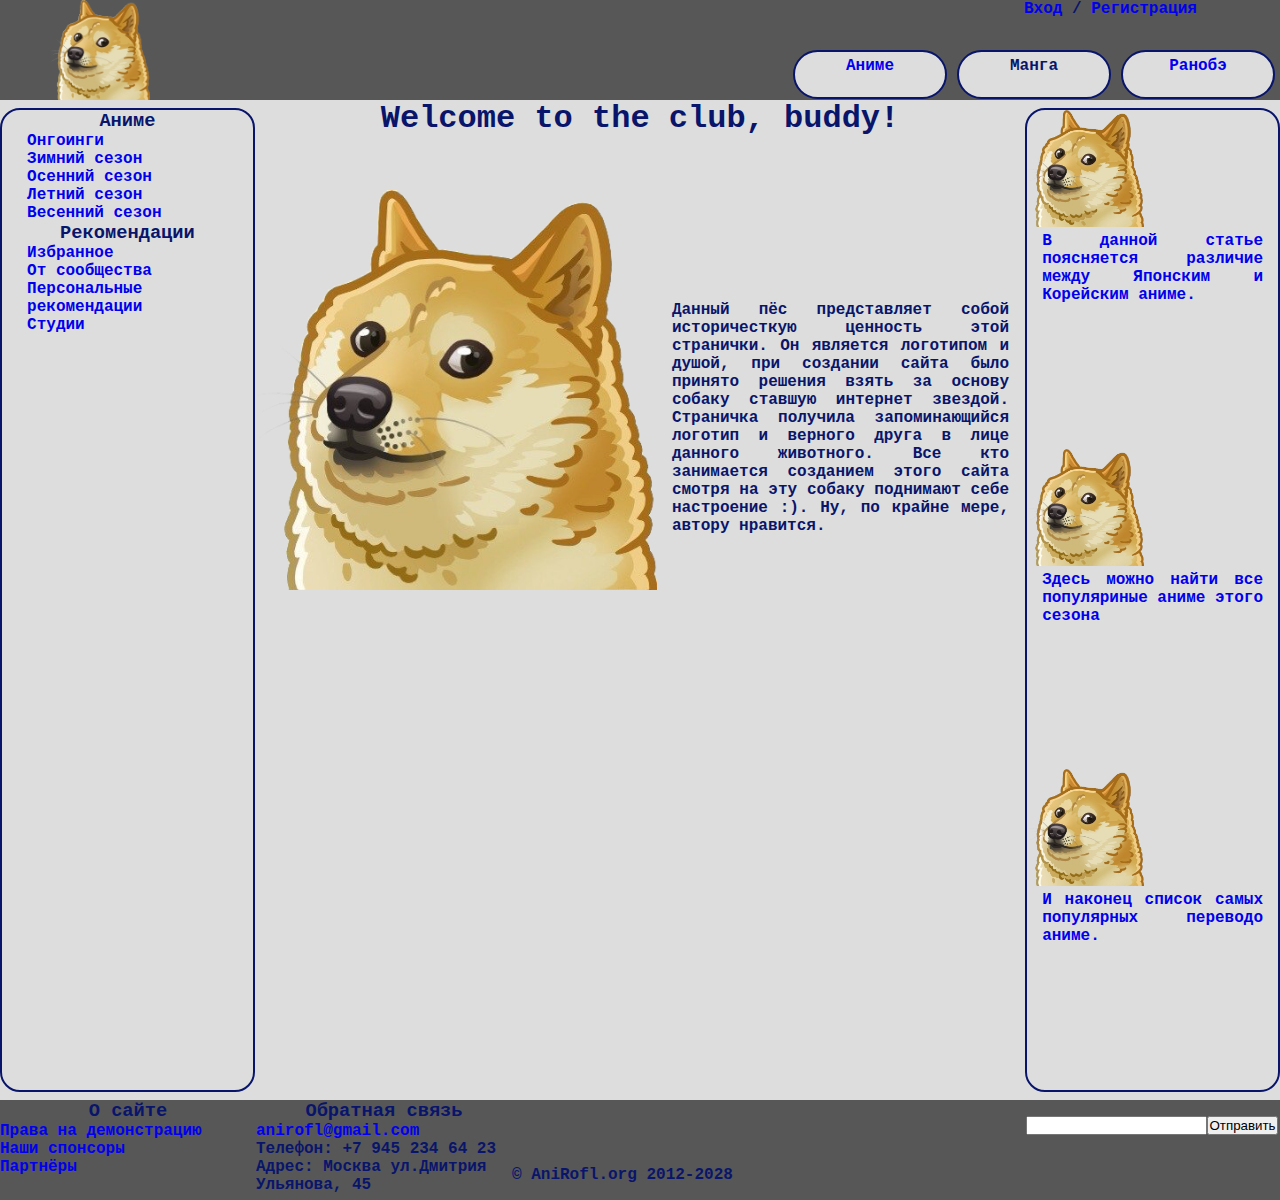
<file: Адаптивная страница/index.html>
<!DOCTYPE html>
<html>
	<head>
		<meta charset="utf-8">
		<title>AniRofl</title>
		<link rel="stylesheet" href="style/style_1.css">
		<link rel="stylesheet" href="style/style.css">
	</head>
	<body class="grid">
		<header class="grid">
			<div class="logo">
				<img src="img/dog.png" alt="">			
			</div>
			<div class="nav flex">
			<div class="micro">
		 	<ul class="lvl1 rel">
				<li><a href="#">Аниме</a></li>
				<li>Манга<ul class="lvl2 abs">
						<li><a href="#">Манга</a></li>
						<li><a href="#">Манхва</a></li>
						<li><a href="#">Маньхуа</a></li>
						<li><a href="#">Ваншот</a></li>
						<li><a href="#">Додзинси</a></li>
					</ul></li>
				<li><a href="#">Ранобэ</a></li></div></div>
			<div class="autoriz"><a href="#">Вход</a> / <a href="#">Регистрация</a></div>
		</header>
		
		
			<nav class="nav1">
				<div class="block_nav">
					<h3>Аниме</h3>
					<ul>
						<li><a href="#">Онгоинги</a></li>
						<li><a href="#">Зимний сезон</a></li>
						<li><a href="#">Осенний сезон</a></li>
						<li><a href="#">Летний сезон</a></li>
						<li><a href="#">Весенний сезон</a></li>
					</ul>
					<h3>Рекомендации</h3>
					<ul>
						<li><a href="#">Избранное</a></li>
						<li><a href="#">От сообщества</a></li>
						<li><a href="#">Персональные рекомендации</a></li>
						<li><a href="#">Cтудии</a></li>
					</ul>
					<h3></h3>
					<h3></h3>
					<h3></h3>
					<h3></h3>			
				</div>
			</nav>
			
			
			<main class="grid">			
				<div><h1>Welcome to the club, buddy!</h1></div>
				<div class="big_block">
					<div><img src="img/dog.png" alt=""></div>
					<p>Данный пёс представляет собой историчесткую ценность этой странички.
					Он является логотипом и душой, при создании сайта было принято решения взять за основу 
					собаку ставшую интернет звездой. Страничка получила запоминающийся логотип и верного друга
					в лице данного животного. Все кто занимается созданием этого сайта смотря на эту собаку
					поднимают себе настроение :). Ну, по крайне мере, автору нравится.</p>
				</div>
			</main>
			
			
			<nav class="nav2">
				<div class="block_nav flex">
					<a href="#"><div>
						<img src="img/dog.png" alt="">
						<p>В данной статье поясняется различие между Японским и Корейским аниме.</p>
					</div></a>
					<a href="#"><div>
						<img src="img/dog.png" alt="">
						<p>Здесь можно найти все популяриные аниме этого сезона</p>
					</div></a>
					<a href="#"><div>
						<img src="img/dog.png" alt="">
						<p>И наконец список самых популярных переводо аниме.</p>
					</div></a>	
							
				</div>
			</nav>
			
			
		<footer class="grid">
			<div class="menu">
				<span>
				<h3>О сайте</h3>
				<ul>
					<a href="#"><li>Права на демонстрацию</li></a>
					<a href="#"><li>Наши спонсоры</li></a>
					<a href="#"><li>Партнёры</li></a>
				</ul></span>
				<span>
				<h3>Обратная связь</h3>
				<ul>
					<a href="#"><li>anirofl@gmail.com</li></a>
					<li>Телефон: +7 945 234 64 23</li>
					<li>Адрес: Москва ул.Дмитрия Ульянова, 45</li>
				</ul></span>
			</div>
			
			<div class="copy flex fle_ai_c">&copy AniRofl.org 2012-2028</div>
			<div class="searth flex"><input type="text"><input value="Отправить" type="submit"></div>		
		</footer>
	</body>
</html>
</file>
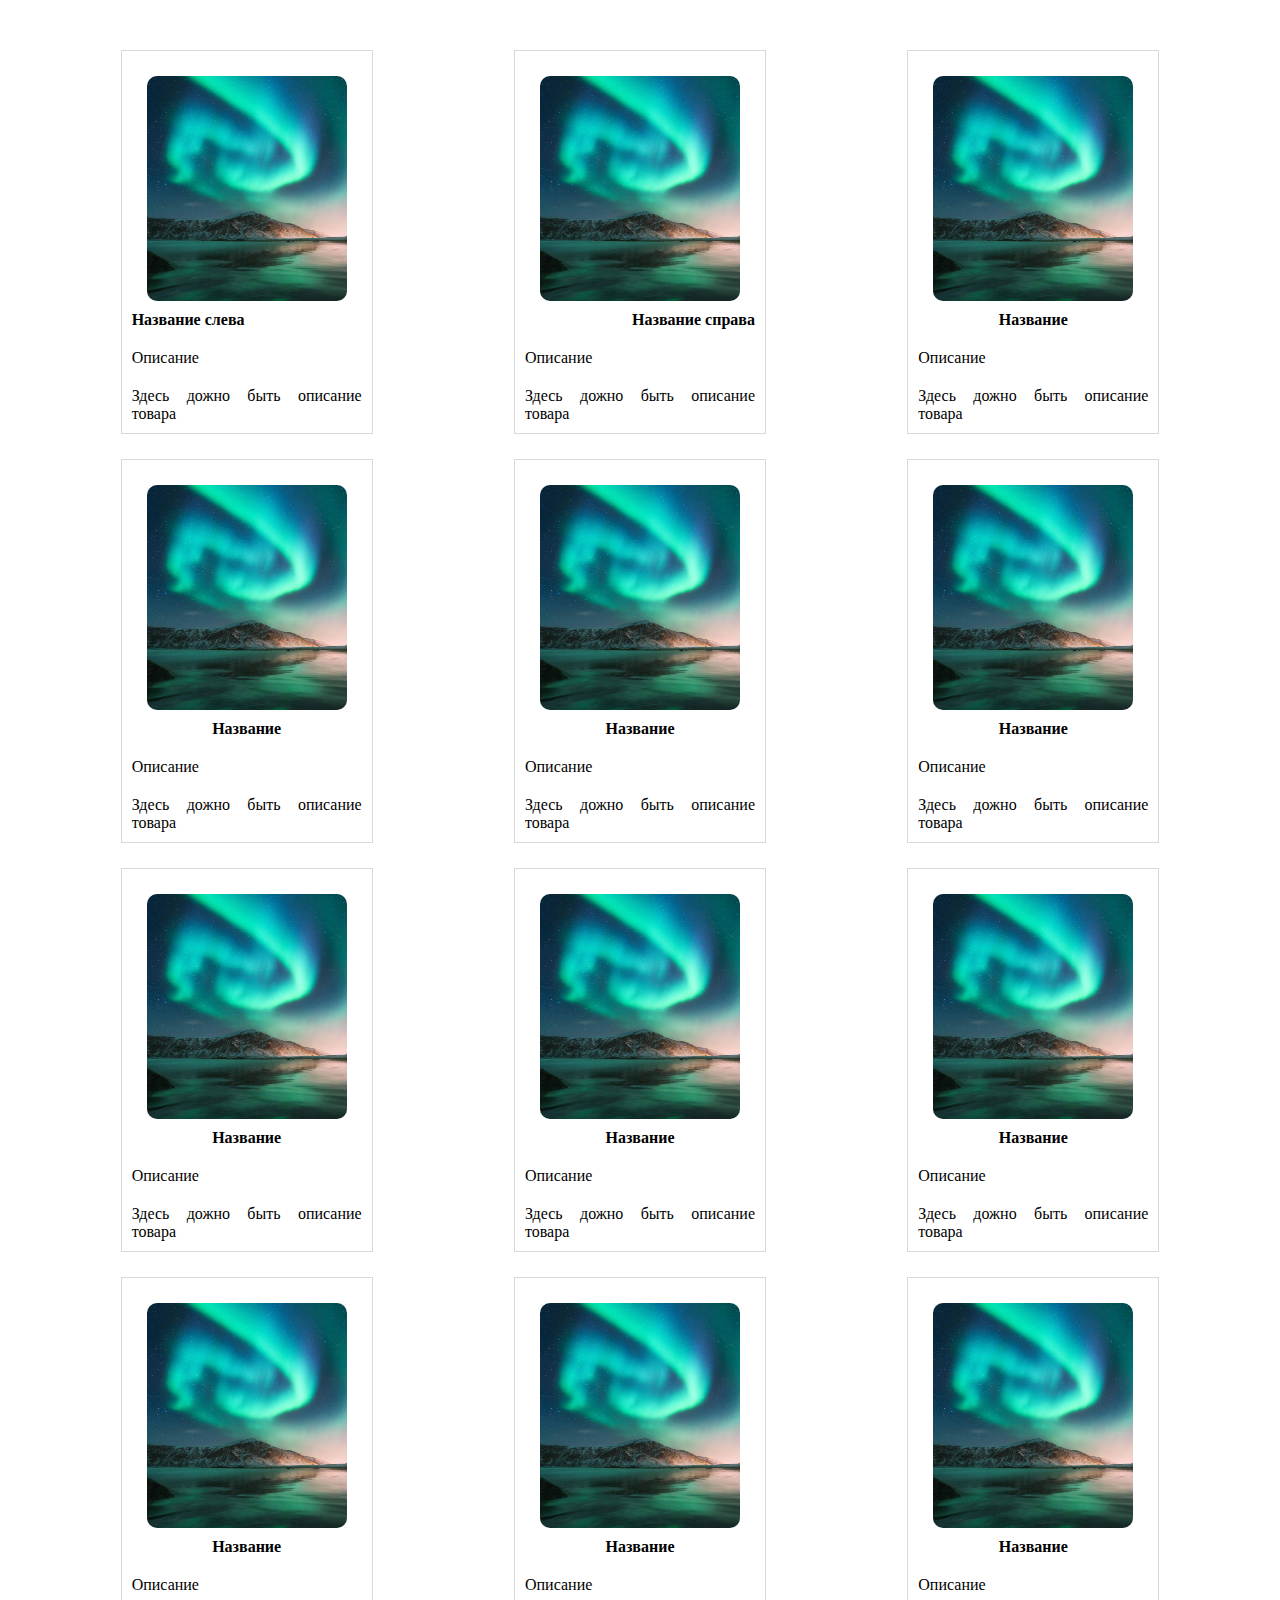
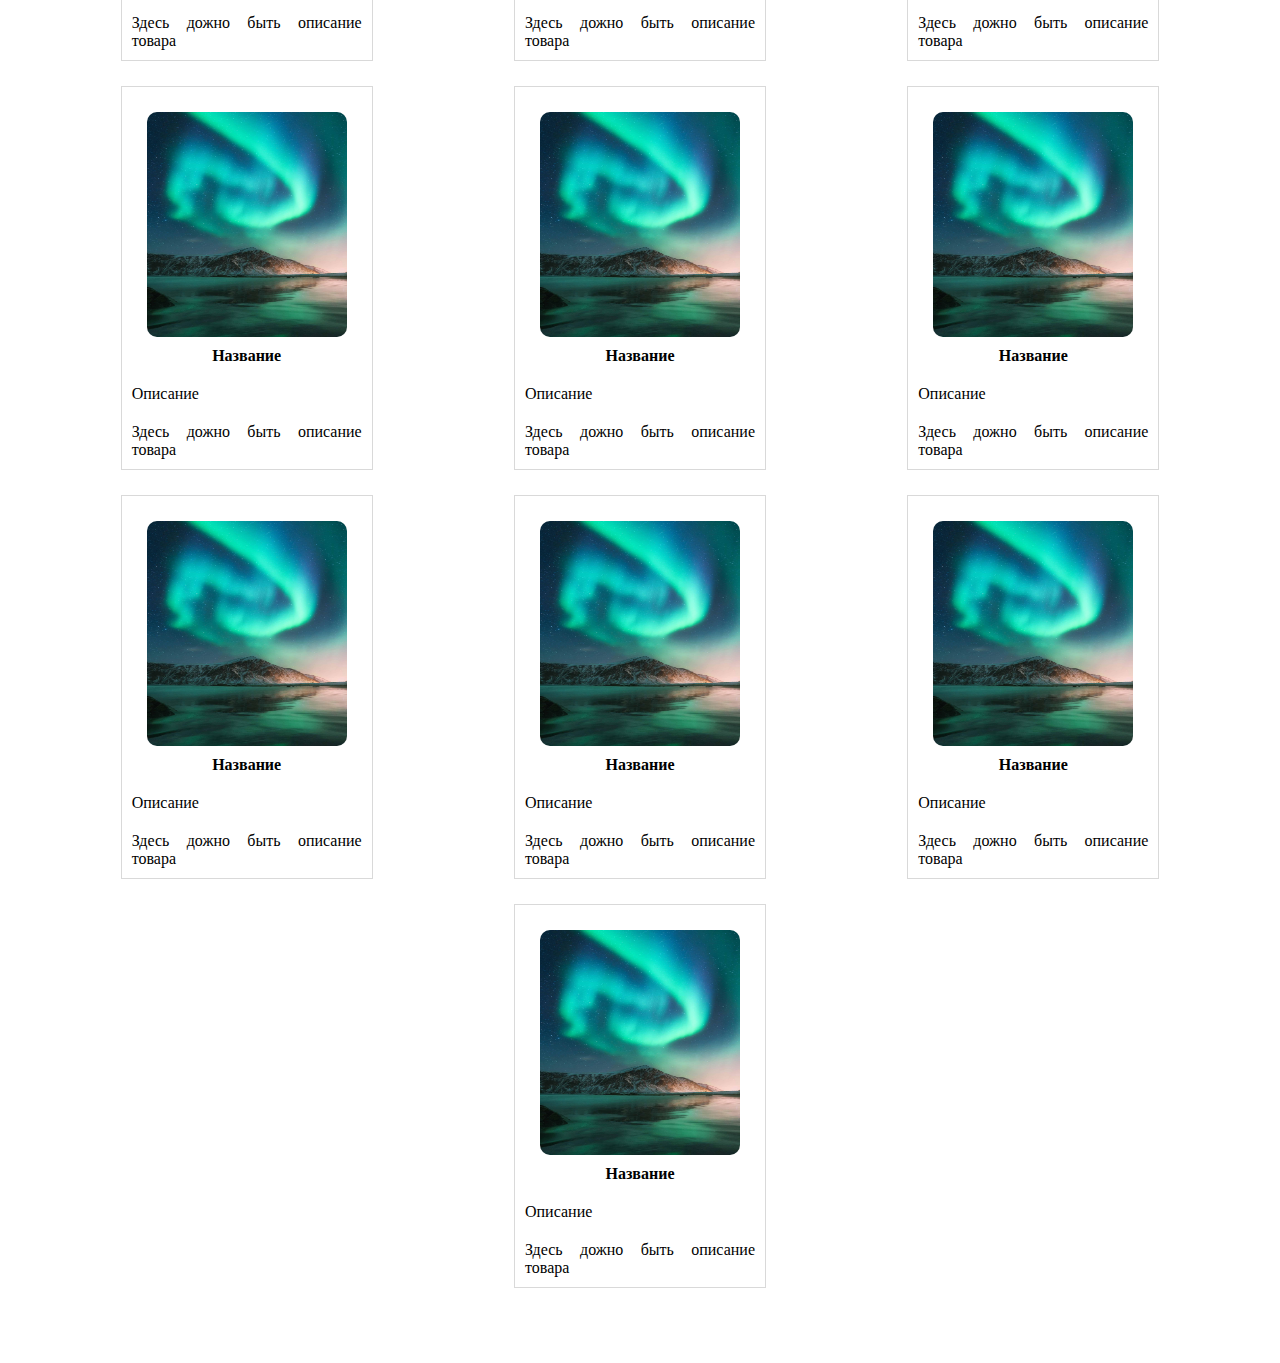
<file: Список карточек/index.html>
<!DOCTYPE html>
<html lang="en">
<head>
	<meta charset="UTF-8">
	<title>Список карточек</title>
	<link rel="stylesheet" href="css/style.css">
</head>
<body>

	<div class="cardContein">
		<div class="card">
			<a href="#"><img src="img/card.jpg"></a>
			<div>
				<p style="text-align: left;">Название слева</p>
			</div>
			<span class="description">Описание</span>
			<span>Здесь дожно быть описание товара</span>
		</div>
		<div class="card">
			<a href="#"><img src="img/card.jpg"></a>
			<div>
				<p style="text-align: right;">Название cправа</p>
			</div>
			<span class="description">Описание</span>
			<span>Здесь дожно быть описание товара</span>
		</div>
		<div class="card">
			<a href="#"><img src="img/card.jpg"></a>
			<div>
				<p>Название</p>
				<span class="description">Описание</span>
				<span>Здесь дожно быть описание товара</span>
			</div>
		</div>
		<div class="card">
			<a href="#"><img src="img/card.jpg"></a>
			<div>
				<p>Название</p>
				<span class="description">Описание</span>
				<span>Здесь дожно быть описание товара</span>
			</div>
		</div>
		<div class="card">
			<a href="#"><img src="img/card.jpg"></a>
			<div>
				<p>Название</p>
				<span class="description">Описание</span>
				<span>Здесь дожно быть описание товара</span>
			</div>
		</div>
		<div class="card">
			<a href="#"><img src="img/card.jpg"></a>
			<div>
				<p>Название</p>
				<span class="description">Описание</span>
				<span>Здесь дожно быть описание товара</span>
			</div>
		</div>
		<div class="card">
			<a href="#"><img src="img/card.jpg"></a>
			<div>
				<p>Название</p>
				<span class="description">Описание</span>
				<span>Здесь дожно быть описание товара</span>
			</div>
		</div>
		<div class="card">
			<a href="#"><img src="img/card.jpg"></a>
			<div>
				<p>Название</p>
				<span class="description">Описание</span>
				<span>Здесь дожно быть описание товара</span>
			</div>
		</div>
		<div class="card">
			<a href="#"><img src="img/card.jpg"></a><div>
				<p>Название</p>
				<span class="description">Описание</span>
				<span>Здесь дожно быть описание товара</span>
			</div>
		</div>
		<div class="card">
			<a href="#"><img src="img/card.jpg"></a><div>
				<p>Название</p>
				<span class="description">Описание</span>
				<span>Здесь дожно быть описание товара</span>
			</div>
		</div>
		<div class="card">
			<a href="#"><img src="img/card.jpg"></a><div>
				<p>Название</p>
				<span class="description">Описание</span>
				<span>Здесь дожно быть описание товара</span>
			</div>
		</div>
		<div class="card">
			<a href="#"><img src="img/card.jpg"></a><div>
				<p>Название</p>
				<span class="description">Описание</span>
				<span>Здесь дожно быть описание товара</span>
			</div>
		</div>
		<div class="card">
			<a href="#"><img src="img/card.jpg"></a><div>
				<p>Название</p>
				<span class="description">Описание</span>
				<span>Здесь дожно быть описание товара</span>
			</div>
		</div>
		<div class="card">
			<a href="#"><img src="img/card.jpg"></a><div>
				<p>Название</p>
				<span class="description">Описание</span>
				<span>Здесь дожно быть описание товара</span>
			</div>
		</div>
		<div class="card">
			<a href="#"><img src="img/card.jpg"></a><div>
				<p>Название</p>
				<span class="description">Описание</span>
				<span>Здесь дожно быть описание товара</span>
			</div>
		</div>
		<div class="card">
			<a href="#"><img src="img/card.jpg"></a><div>
				<p>Название</p>
				<span class="description">Описание</span>
				<span>Здесь дожно быть описание товара</span>
			</div>
		</div>
		<div class="card">
			<a href="#"><img src="img/card.jpg"></a><div>
				<p>Название</p>
				<span class="description">Описание</span>
				<span>Здесь дожно быть описание товара</span>
			</div>
		</div>
		<div class="card">
			<a href="#"><img src="img/card.jpg"></a><div>
				<p>Название</p>
				<span class="description">Описание</span>
				<span>Здесь дожно быть описание товара</span>
			</div>
		</div>
		<div class="card">
			<a href="#"><img src="img/card.jpg"></a><div>
				<p>Название</p>
				<span class="description">Описание</span>
				<span>Здесь дожно быть описание товара</span>
			</div>
		</div>
	</div>
</body>
</html>
</file>
<file: Адаптивная страница/style/style_1.css>
*{
	margin: 0;
	padding: 0;
	}

body{
	color: #08156b;
	font-family: Monospace;	
	height: 1200px;
	font-size: 16px;
	font-weight: bolder;
	background-color: #ddd;
	}

body p{
	text-align: justify;
	}

h1{
	text-align: center;	
	}
h3{
	text-align: center;		
	}
li{
	list-style-type: none;	
	}
a{
	text-decoration: none;	
	}
.grid{
	display: grid;	
	}
.flex{
	display: flex;	
	}
.abs{
	position: absolute;	
	}
.rel{
	position: relative;	
	}
.fix{
	position: fixed;	
	}
.sticky{
	position: sticky;
	bottom: 10%;	
	}
	
.fle_jc_s{
	justify-content: flex-start;
	}
.fle_jc_e{
	justify-content: flex-end;
	}
.fle_jc_c{
	justify-content: center;
	}

.fle_ai_c{	
	align-items: center;
	}
.fl_r{
	float: right;	
	}
.fl_l{
	float: left;	
	}

.clear{
	clear: both;	
	}
.clear_l{
	clear: left;	
	}
.clear_r{
	clear: right;	
	}

.red{
	background-color: rgba(242, 36, 12 , 1);
	}
.orange{
	background-color: rgba(240,220,120,1);
	}
.green{
	background-color: rgba(100,220,120,1); 
	}
.blue{
	background-color: rgba(50,130,200,1);
	}
.pink{
	background-color: rgba(240,120,230,1);
	}
	
.inl{
	display: inline-block;	
	}
	
.clearfix::after{
	content: "";
	display: table;
	clear: both;	
	}
	
.hei_450{
	height: 450px;
	}
.hei_200{
	height: 200px;	
	}

.posi_px_x1{
	top: 10px;
	left: 10px;
	}
.posi_px_x2{
	top: 30px;
	left: 30px;
	}
.posi_px_x3{
	top: 50px;
	left: 50px;
	}
	

.op{
	opacity: 0.5;	
	}
	
.z1{
	z-index: 1;	
	}
.z2{
	z-index: 2;	
	}
.z3{
	z-index: 3;	
	}
.z4{
	z-index: 4;	
	}
.z5{
	z-index: 5;	
	}
.z6{
	z-index: 6;	
	}
.z7{
	z-index: 7;	
	}
	
.ord1{
	order: 1;	
	}
.ord2{
	order: 2;	
	}
.ord3{
	order: 3;	
	}
.ord4{
	order: 4;	
	}
</file>
<file: Адаптивная страница/style/style.css>
body{
	grid-template: 50px 50px repeat(3, 2fr) 50px 50px  / repeat(5, 1fr);
	}
header{
	grid-row-start: span 2;
	grid-column-start: span 5;	
	}
nav{
	grid-row-start: span 3;
	grid-column-start: span 1;
	display: flex;
	align-items: center;
	}
nav:nth-of-type(1){
	justify-content: flex-start;	
	}
nav:nth-of-type(2){
	justify-content: flex-end;	
	}
main{
	grid-row-start: span 3;
	grid-column-start: span 3;
	grid-template: 10vh repeat(4, 1fr) / 1fr;
	}
footer{
	grid-row-start: span 2;
	grid-column-start: span 5;
	background-color: #575757;
	}
	
	
header.grid{
	grid-template: 1fr 1fr / repeat(5, 1fr);
	background-color: #575757;
	}
header div.logo{
	grid-row-start: span 2;
	grid-column-start: span 2;	
	}
header div.nav{
	grid-row-start: span 1;
	grid-column-start: span 3;
	justify-content: flex-end;
	}
header div.autoriz{
	grid-row: 1 / 2;
	grid-column: 5 / 6;	
	}
	
	
footer.grid{
	grid-template: 1fr 1fr / repeat(5, 1fr)	
	}
footer div.menu{
	grid-row-start: span 2;
	grid-column-start: span 2;
	display: flex;
	}
footer div.copy{
	grid-row-start: span 1;
	grid-column-start: span 3;		
	}
footer div.searth{
	grid-row: 1 / 2;
	grid-column: 5 / 6;
	justify-content: center;
	align-items: center;
	}

button{
	height: 20px;
	width: 20px;
	margin-left: 20px;	
	}
	
nav div.block_nav{
	width: 98%;
	height: 98%;
	border: 2px solid;
	border-radius: 20px;
	}
.nav1 div p{
	margin: 5px	
	}
.nav1 ul{
	width: 90%;
	margin-left: 10%;
	}
.nav1 li{
	text-decoration: none;
	}
.nav2 .block_nav{
	flex-wrap: wrap;	
	}
.nav2 div{
	width: 100%;
	}

a{
	height: auto;	
	}
.nav2 img{
	height: 13vh;	
	}
.nav2 img:hover{
	height: 15vh;
	transition: 0.5s;	
	}	


.big_block{
	grid-row: span 2;	
	}
.big_block div{
	display: flex;
	justify-content: center;
	}



header li{
	width: 140px;
	height: 35px;
	text-align: center;
	vertical-align: middle;
	background-color: #ddd;
	}
header li ul{
	margin: 21px 0 0 0;	
	}
header ul li{
	display: inline-block;
	padding: 5px;
	margin: 0 5px;
	border: 2px solid;
	border-radius: 50px;	
	}
header li:hover{
	background-color: grey;
	border-color: orange;
	}
header ul{
	display: flex;
	align-items:center;
	justify-content: flex-end;
	}
header .lvl2{
	display: none;
	flex-wrap: wrap;
	width: 150px;
	justify-content: flex-start;
	}
header .lvl2 li{
	border-color: orange;	
	}
header ul li:hover > ul{
		display: flex;
		border-color: orange;
	}

footer span{
	width: 50%;
	}
img{
	height: 100%;
	}
header img{
	margin-left: 50px;
	}

main .big_block{
	display: flex;	
	}
main img{
	height: 400px;	
	}
p{
	display: flex;
	align-items: center;
	padding: 0 15px;
	}
	
@media (max-width: 1150px){
		main .big_block {
    		display: inline-block;
		}
	}
@media (max-width: 970px){
		footer.grid {
   		grid-template: 1fr 1fr / repeat(2, 1fr);
		}	
	}
@media (max-width: 750px){
		nav:nth-of-type(2){
			grid-column: 1/2;
			grid-row: 4/6;	
		}
		nav:nth-of-type(1){
			grid-row-start: span 1;
			grid-column-start: span 1;	
		}
		body{
			height: 2200px;			
			}
		main {
			grid-column-start: span 4;
			}
	}
@media (max-width: 600px){
		nav:nth-of-type(1) {
    		grid-row: span 1;
    		grid-column: 1/6;

			}
		nav:nth-of-type(2) {
    		grid-column: 1/6;
    		grid-row: 4/5;
			}
		main {
			grid-column-start: span 5;
			}
		.nav2 div{
			display: flex;
			justify-content: center;
			align-items: center;
			}
	}
@media (max-width: 820px){
	header ul{
		display: none;
		transition: 0.5s;
		}	
	header div.micro{
		width: 35px;
		height: 35px;
		background-color: red;
		display: block;
		margin-right: 25px;
		border-radius: 50px;
		}
	header div.micro:hover {
		background-color: transparent;
		}
	header div.micro:hover > ul{
		display: flex;
		width: 200px;
		margin-left: -100px;
		}
	header ul.lvl1 li{
		width: 100vw;		
		}
	header div.micro:hover > ul{
		flex-wrap: wrap;
		width: 150px;
		justify-content: flex-start;
		}
	header div.micro:hover > ul li{
		width: 100px;
		}
	header .lvl2{
		margin: -25px 0 0 -125px;	
		}
	header .bag{
		margin-top: -40px;		
		}
	}
</file>
<file: Список карточек/css/style.css>
body{
	margin: 0;
	padding: 0;
	font-family: Georgia;
}
img{
	width: 80%;
	height: 225px;
	margin: 25px auto 0;
	border-radius: 10px;
}
p{
	text-align: center;
	font-weight: bold;
	margin: 10px;
}
span{
	display: inline-block;
	margin: 10px;
	text-align: justify;
}
a{
	display:  contents;
}
.cardContein{
	margin: 50px;
	display: flex;
	justify-content: space-around;
	flex-wrap: wrap;
	transition-duration: 1.5s;
}
.card:hover{
	box-shadow: -5px -5px 20px -10px black;
	transition: .5s ease;
}
.card{
	width: 250px;
	margin: 0 25px 25px;
	border: 1px solid rgb(217, 217, 217);
	display: flex;
	flex-direction: column;
}
</file>
